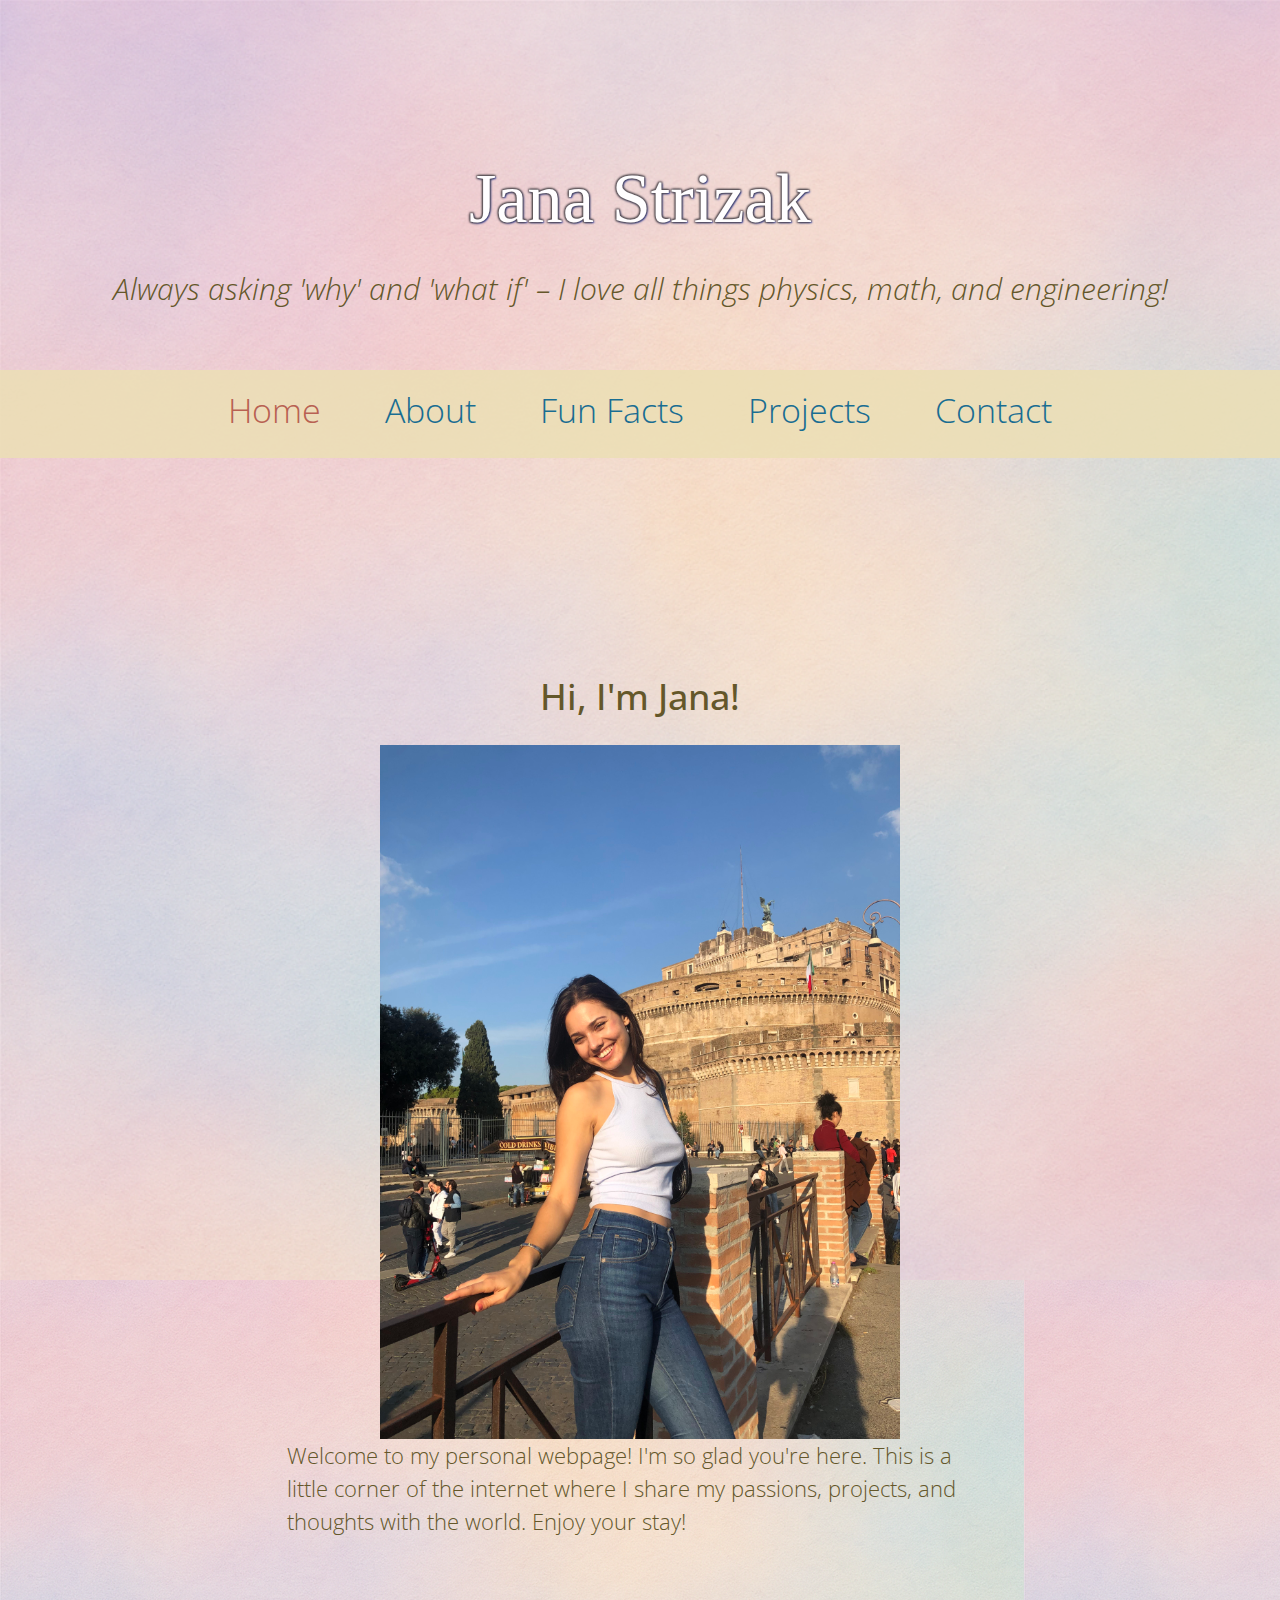
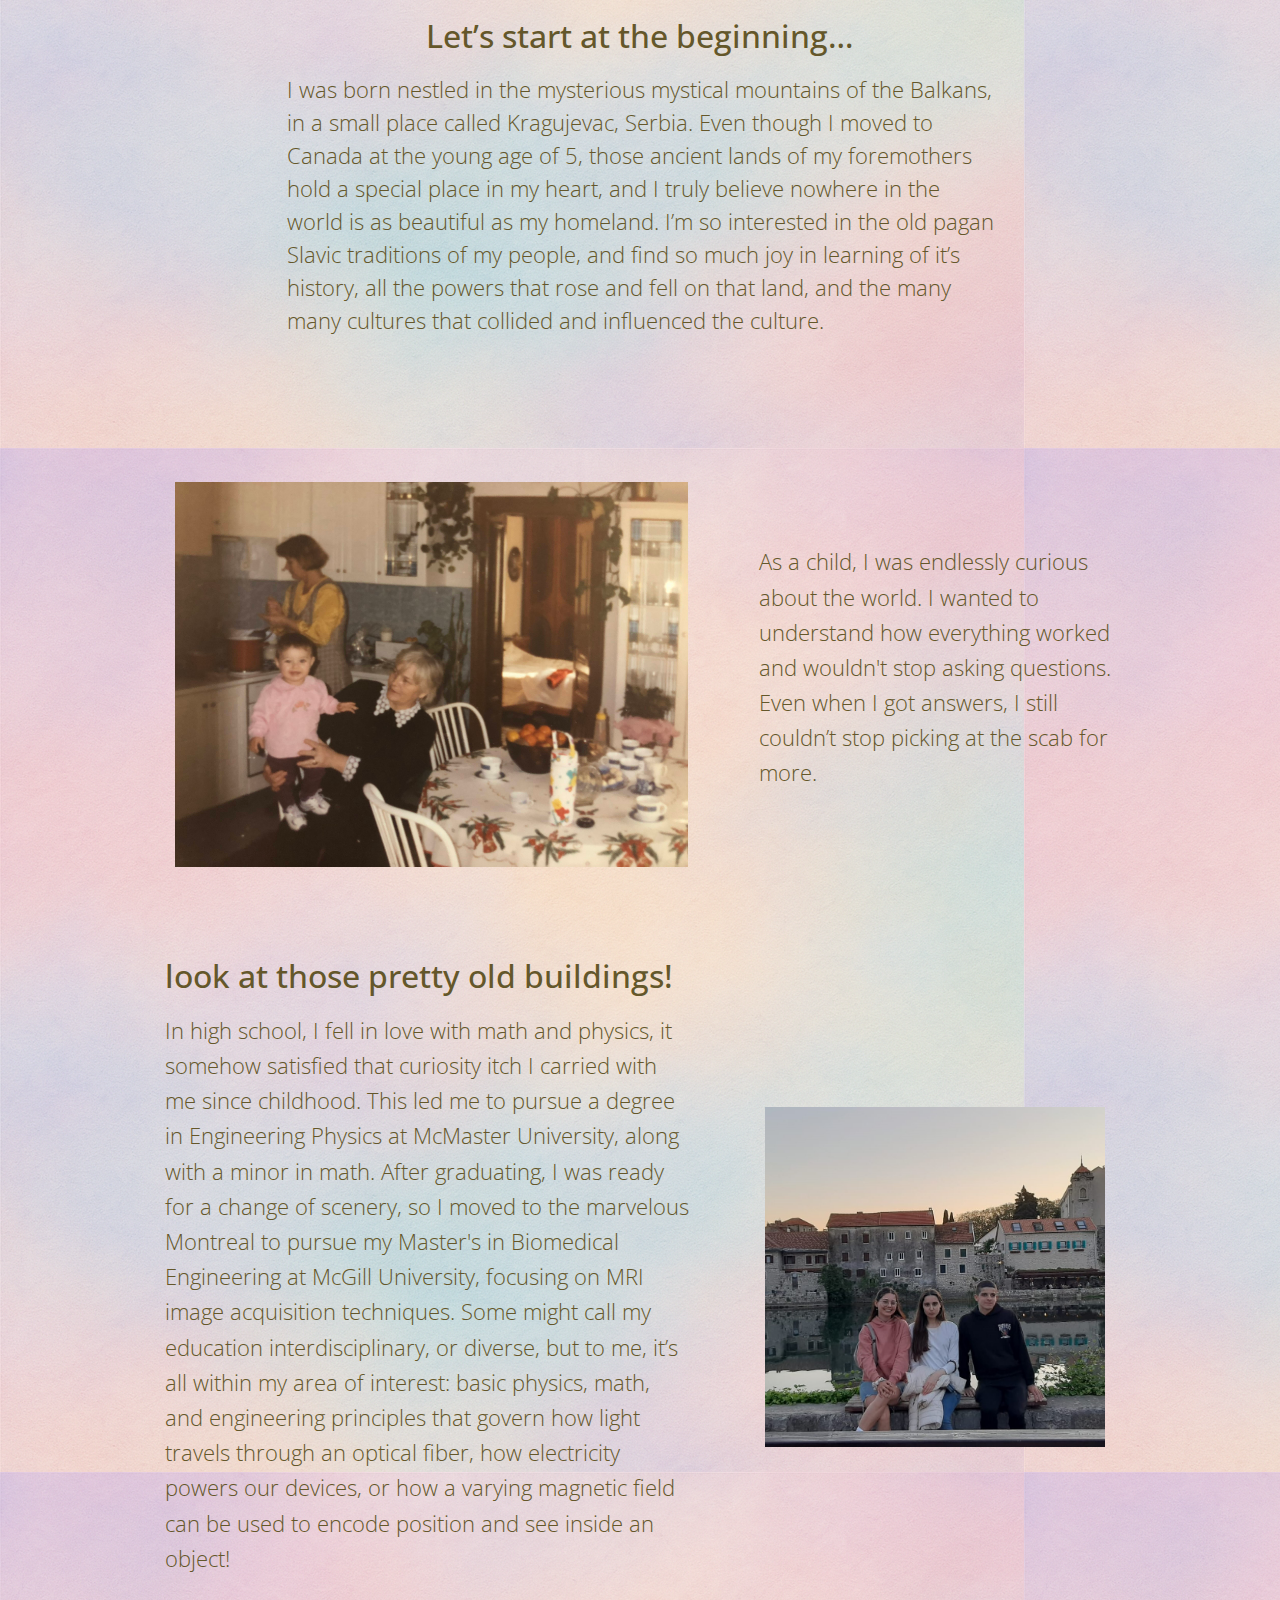
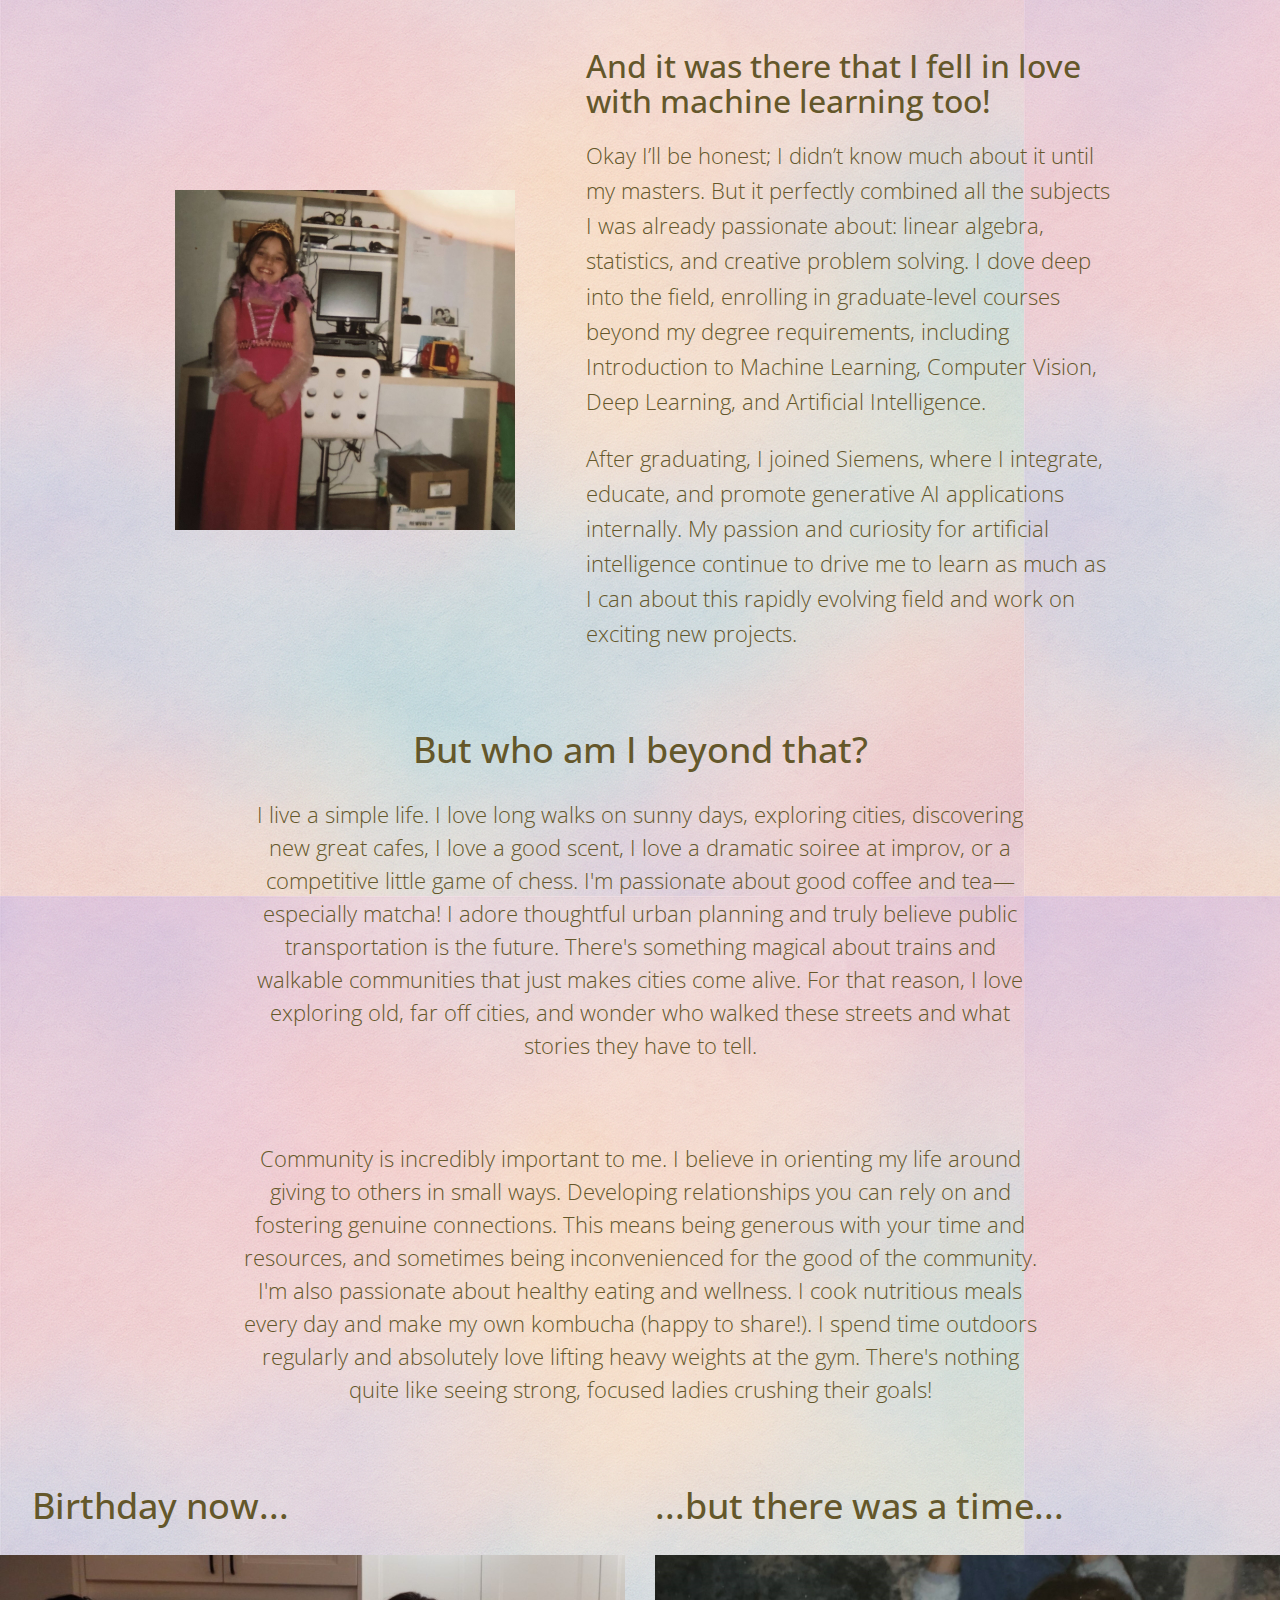
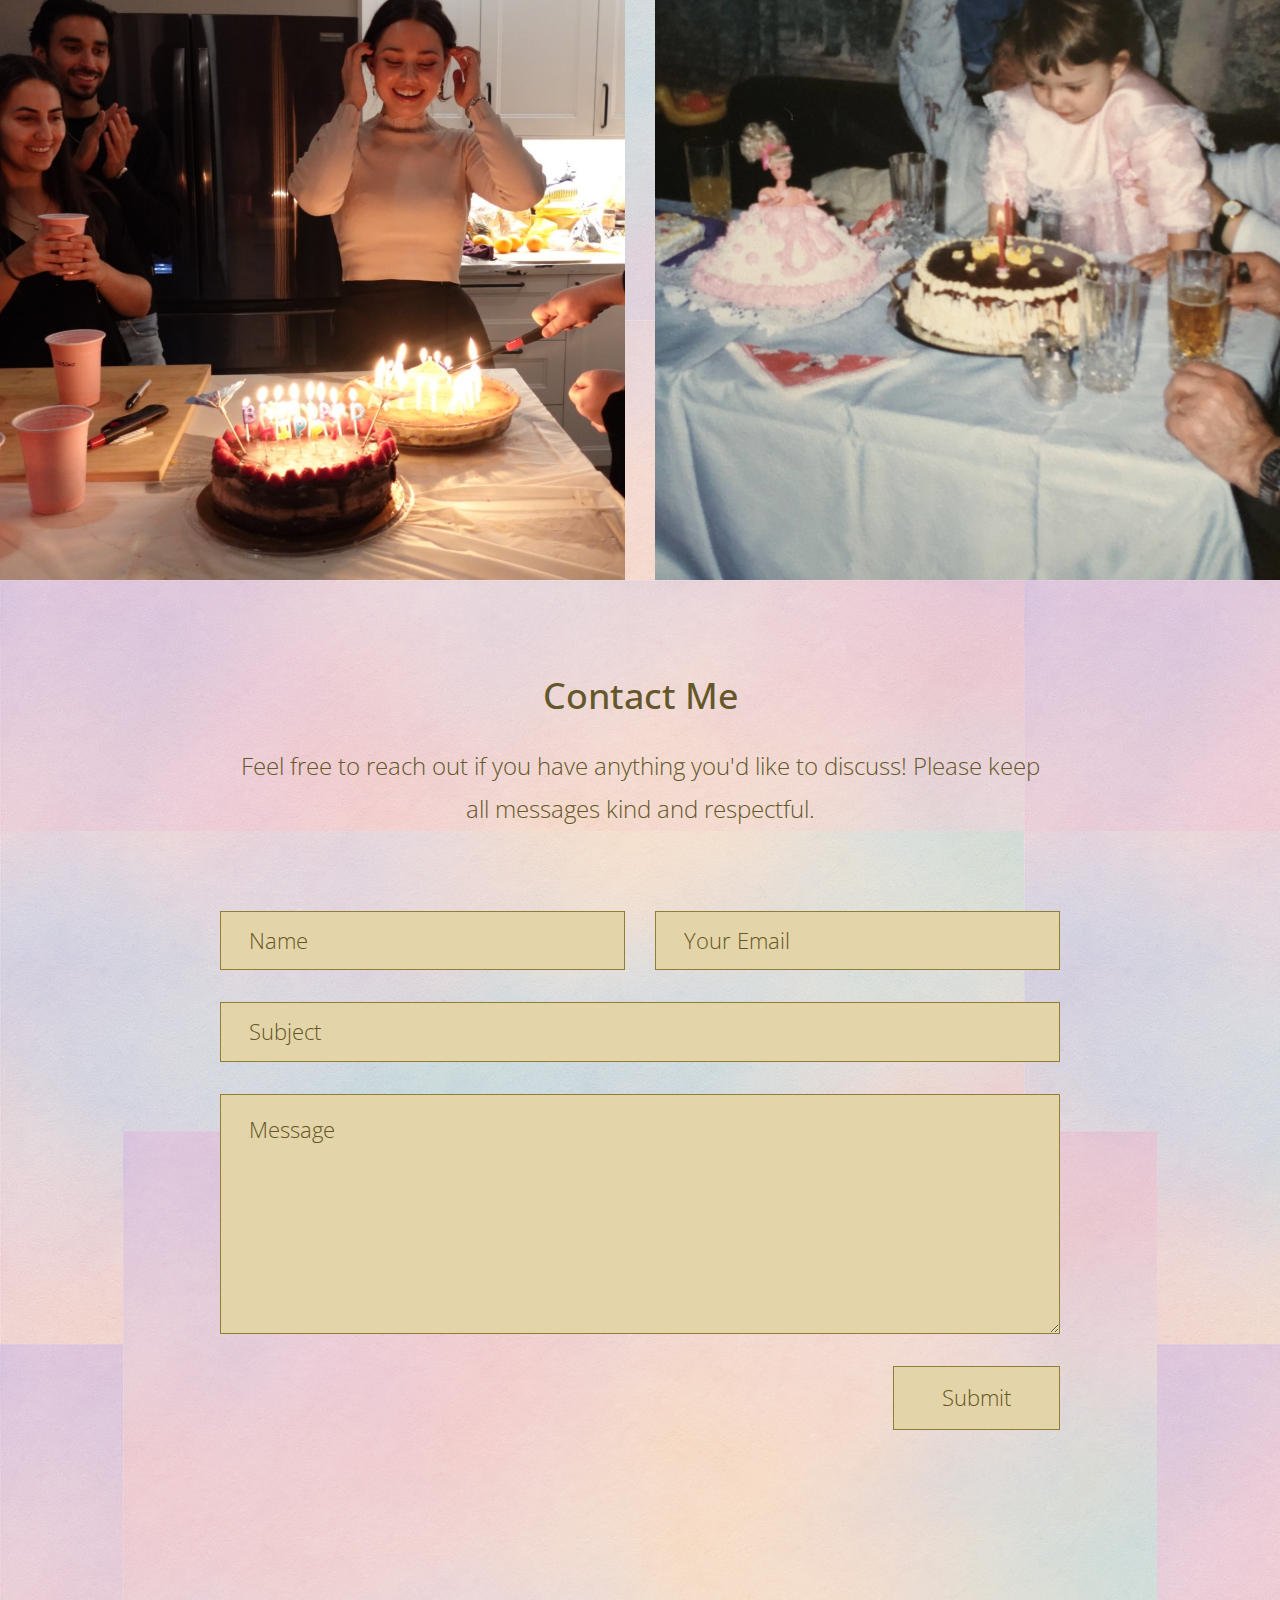
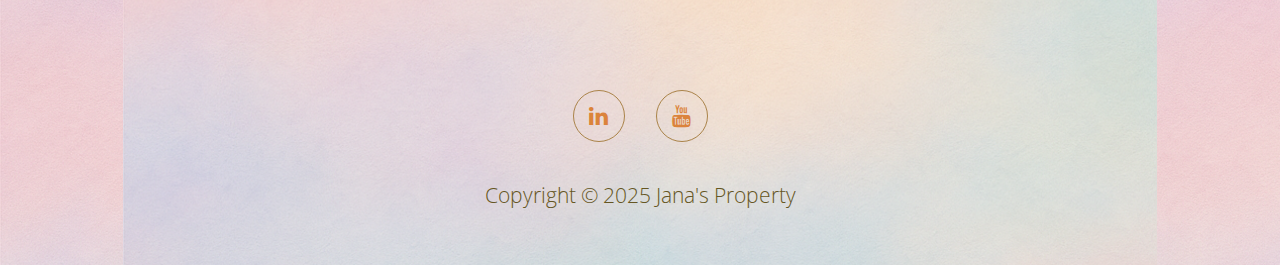
<file: index.html>
<!DOCTYPE html>
<html>
<head>
    <meta charset="utf-8">
    <meta http-equiv="X-UA-Compatible" content="IE=edge">
    <meta name="viewport" content="width=device-width, initial-scale=1">

    <title>Jana's Webpage</title>
    <link rel="icon" type="image/x-icon" href="img/icon3.ico">
<!--
Rainbow Theme
http://www.templatemo.com/tm-485-rainbow
-->
    <!-- load stylesheets -->
    <link rel="stylesheet" href="https://fonts.googleapis.com/css?family=Open+Sans:300,400">  <!-- Google web font "Open Sans" -->
    <link rel="stylesheet" href="font-awesome-4.5.0/css/font-awesome.min.css">                <!-- Font Awesome -->
    <link rel="stylesheet" href="./css/bootstrap.min.css">                                      <!-- Bootstrap style -->
    <link rel="stylesheet" href="./css/templatemo-style.css">                                   <!-- Templatemo style -->

    <!-- HTML5 shim and Respond.js for IE8 support of HTML5 elements and media queries -->
    <!-- WARNING: Respond.js doesn't work if you view the page via file:// -->
        <!--[if lt IE 9]>
          <script src="https://oss.maxcdn.com/html5shiv/3.7.2/html5shiv.min.js"></script>
          <script src="https://oss.maxcdn.com/respond/1.4.2/respond.min.js"></script>
          <![endif]-->
</head>

<body class="tm-bg-img-content">

    <div class="tm-bg-img-header">
        <div class="container-fluid">
            
            <div id="top" class="tm-header-container">
                
                <!-- 1. Site Header -->
                <div class="row tm-site-header">
                    <div class="col-xs-12 col-sm-12 col-md-12 col-lg-12 col-xl-12 text-xs-center">

                        <h1 class="tm-site-title">Jana Strizak</h1>
                        <p class="tm-site-description">Always asking 'why' and 'what if' – I love all things physics, math, and engineering!</p>
                    
                    </div>
                </div>

                <!-- 2. Navigation -->
                <div class="row tm-navbar-row tm-navbar-row-absolute">
                    <div class="tm-navbar-container">
                        <div class="col-xs-12 col-sm-12 col-md-12 col-lg-12 col-xl-12">

                            <nav class="navbar navbar-full">
                                    
                                <div class="text-xs-center tm-navbar-rounded" id="tmNavbar">                            

                                    <ul class="nav navbar-nav">
                                        <li class="nav-item">
                                            <a class="nav-link" href="#top">Home</a>
                                        </li>
                                        <li class="nav-item">
                                            <a class="nav-link" href="#tm-section-1">About</a>
                                        </li>
                                        <li class="nav-item">
                                            <a class="nav-link" href="#tm-section-3">Fun Facts</a>
                                        </li>
                                        <li class="nav-item">
                                            <a class="nav-link external" href="elements.html">Projects</a>
                                        </li>
                                        <li class="nav-item">
                                            <a class="nav-link" href="#tm-section-4">Contact</a>
                                        </li>
                                        
                                    </ul>

                                </div>
                              
                            </nav>
                        </div> <!-- col-xs-12 -->
                    </div> <!-- tm-navbar-container -->                        
                </div> <!-- row -->   

            </div> <!-- .tm-header-container -->
            
            <!-- 3. About -->
            <div class="row" id="tm-section-1">
                
                <div class="container">
                    <section class="tm-section-1">
                        <div class="col-xs-12 col-sm-12 col-md-12 col-lg-12 col-xl-12 text-xs-center">
                            <h2 class="tm-section-title">Hi, I'm Jana!</h2>
                        </div>
                        <div class="row">                                
                            <img src="img\IMG_3161.HEIC" alt="picture of me!" class="img-center" style="max-width:50%; height:auto; display: block; margin-left: auto; margin-right: auto;">
                        </div>
                        <p class="tm-section-subtitle" style="max-width:70%; height:auto; display: block; margin-left: auto; margin-right: auto;">
                                Welcome to my personal webpage! I'm so glad you're here. This is a little corner of the internet where I share my passions, projects, 
                                and thoughts with the world. Enjoy your stay!
                        </p>
                    </section>
                    <section class="tm-section-1">  
                        <div class="col-xs-12 col-sm-12 col-md-12 col-lg-12 col-xl-12 text-xs-center">
                            <h2 class="tm-2-col-text-title"> Let’s start at the beginning… </h2>
                        </div>
                        <p class="tm-section-subtitle" style="max-width:70%; height:auto; display: block; margin-left: auto; margin-right: auto;">
                                I was born nestled in the mysterious mystical mountains of the Balkans, in a small place called Kragujevac, Serbia. 
                                Even though I moved to Canada at the young age of 5, those ancient lands of my foremothers hold a special place in my heart, and I truly believe 
                                nowhere in the world is as beautiful as my homeland. I’m so interested in the old pagan Slavic traditions of my people, and find so much joy in 
                                learning of it’s history, all the powers that rose and fell on that land, and the many many cultures that collided and influenced the culture.
                        </p>
                    </section>
                    <section class="tm-2-col-img-text">
                        <div class="col-xs-12 col-sm-12 col-md-12 col-lg-10 col-xl-10 tm-2-col-img">                                
                            <img src="img\babyandbabas.jpg" alt="me and my grandmas!" class="img-center" style="max-width:100%; height:auto;">
                        </div>

                        <div class="col-xs-12 col-sm-12 col-md-12 col-lg-7 col-xl-7 tm-2-col-text">
                            <p class="tm-2-col-text-description">
                                As a child, I was endlessly curious about the world. I wanted to understand how everything worked and wouldn't stop asking questions. 
                                Even when I got answers, I still couldn’t stop picking at the scab for more. 
                            </p>
                        </div>
                    </section>

                    <section class="tm-2-col-img-text">
                       

                        <div class="col-xs-12 col-sm-12 col-md-12 col-lg-7 col-xl-7 tm-2-col-text">
                            <h2 class="tm-2-col-text-title">look at those pretty old buildings!</h2>
                            <p class="tm-2-col-text-description">
                                 In high school, I fell in love with math and physics, it somehow satisfied that curiosity itch I carried with me since childhood. 
                                 This led me to pursue a degree in Engineering Physics at McMaster University, along with a minor in math. After graduating, I was ready for a 
                                 change of scenery, so I moved to the marvelous Montreal to pursue my Master's in Biomedical Engineering at McGill University, focusing on MRI 
                                 image acquisition techniques. Some might call my education interdisciplinary, or diverse, but to me, it’s all within my area of interest: 
                                 basic physics, math, and engineering principles that govern how light travels through an optical fiber, how electricity powers our devices, or how a 
                                 varying magnetic field can be used to encode position and see inside an object! 
                            </p>
                        </div>
                        <div class="col-xs-12 col-sm-12 col-md-12 col-lg-5 col-xl-5 tm-2-col-img">                                
                            <img src="img\trebinjePic.jpg" alt="beautiful Trebinje!" class="img-center" style="max-width:100%; height:auto;">
                        </div>
                    </section>

                    <section class="tm-2-col-img-text" id="tm-section-2">
                        <div class="col-xs-12 col-sm-12 col-md-12 col-lg-5 col-xl-5 tm-2-col-img">                                
                            <img src="img/littlePrincessPic.jpg" alt="little me" class="img-fluid" style="max-width:100%; height:auto;">
                        </div>
                        <div class="col-xs-12 col-sm-12 col-md-12 col-lg-7 col-xl-7 tm-2-col-text">
                            <h2 class="tm-2-col-text-title">And it was there that I fell in love with machine learning too!</h2>
                            <p class="tm-2-col-text-description">
                                Okay I’ll be honest; I didn’t know much about it until my masters. But it perfectly combined all the subjects I was already 
                                passionate about: linear algebra, statistics, and creative problem solving. I dove deep into the field, enrolling in graduate-level 
                                courses beyond my degree requirements, including Introduction to Machine Learning, Computer Vision, Deep Learning, and Artificial Intelligence.
                            </p>
                            <p class="tm-2-col-text-description">
                                After graduating, I joined Siemens, where I integrate, educate, and promote generative AI applications internally. 
                                My passion and curiosity for artificial intelligence continue to drive me to learn as much as I can about this rapidly evolving 
                                field and work on exciting new projects.
                            </p>
                        </div>
                        
                    </section>
                </div>                

            </div> <!-- About section, tm-section-1 & 2 -->

        </div> <!-- container-fluid -->               
    </div> <!-- tm-bg-img-header -->
        
    <div class="container-fluid">
        
        <!-- Plan -->
        <div class="row" id="tm-section-3">
            
            <div class="col-xs-12 col-sm-12 col-md-12 col-lg-12 col-xl-12 text-xs-center">
                <h2 class="tm-section-title">But who am I beyond that?</h2>
                <p class="tm-section-subtitle">
                    I live a simple life. I love long walks on sunny days, exploring cities, discovering new great cafes, I love a good scent, 
                    I love a dramatic soiree at improv, or a competitive little game of chess. I'm passionate about good coffee and tea—especially matcha! I adore 
                    thoughtful urban planning and truly believe public transportation is the future. There's something magical about trains and walkable communities 
                    that just makes cities come alive. For that reason, I love exploring old, far off cities, and wonder who walked these streets and what stories 
                    they have to tell.

                </p>
                <p class="tm-section-subtitle">
                    Community is incredibly important to me. I believe in orienting my life around giving to others in small ways. Developing 
                    relationships you can rely on and fostering genuine connections. This means being generous with your time and resources, and 
                    sometimes being inconvenienced for the good of the community.
                    I'm also passionate about healthy eating and wellness. I cook nutritious meals every day and make my own kombucha (happy to share!). 
                    I spend time outdoors regularly and absolutely love lifting heavy weights at the gym. There's nothing quite like seeing strong, 
                    focused ladies crushing their goals!
                </p>    
            </div>

           <div class="row" style="margin-top:2rem;">
            <div class="col-md-6">
                <h2 class="tm-section-title text-left" style="padding-left: 2rem;">  Birthday now...</h2>
                <img src="img/bdayPic.JPG" alt="birthday then" class="img-fluid" style="max-width:100%; height:auto;">
            </div>
            <div class="col-md-6 text-right">
                <h2 class="tm-section-title text-right">...but there was a time...</h2>
                <img src="img/2ndBirthdayPic.jpg" alt="birthday now" class="img-fluid" style="max-width:100%; height:auto;">
            </div>
            </div>


        </div> <!-- row -->

    </div> <!-- container-fluid -->        

    <div class="tm-bg-img-content">
        <div class="container-fluid">
            <div class="row" id="tm-section-4">
                <div class="col-xs-12 col-sm-12 col-md-12 col-lg-12 col-xl-12 text-xs-center">
                            
                    <h2 class="tm-section-title">Contact Me</h2>
                    <p class="tm-section-subtitle tm-section-subtitle-contact">
                    Feel free to reach out if you have anything you'd like to discuss! Please keep all messages kind and respectful.
                    </p> 

                </div>
            </div>
        </div>    
    </div> <!-- contact section header -->
    
    <div class="tm-bg-img-header tm-section-contact-form">
        <div class="container-fluid">
            <div class="row">
                <div class="col-xs-12 col-sm-12 col-md-12 col-lg-12 col-xl-12">
                    <form action="https://formspree.io/f/meoydjnk" method="post" class="tm-contact-form">                                
                        <div class="form-group col-xs-12 col-sm-12 col-md-6 col-lg-6 col-xl-6 tm-form-group-left">
                            <input type="text" id="contact_name" name="name" class="form-control" placeholder="Name"  required/>
                        </div>
                        <div class="form-group col-xs-12 col-sm-12 col-md-6 col-lg-6 col-xl-6 tm-form-group-right">
                            <input type="email" id="contact_email" name="email" class="form-control" placeholder="Your Email"  required/>
                        </div>
                        <div class="form-group">
                            <input type="text" id="contact_subject" name="subject" class="form-control" placeholder="Subject"  required/>
                        </div>
                        <div class="form-group">
                            <textarea id="contact_message" name="message" class="form-control" rows="6" placeholder="Message" required></textarea>
                        </div>
                        <input type="text" name="website" style="display:none" tabindex="-1" autocomplete="off">
                        <input type="hidden" name="_redirect" value="https://jana-strizak.github.io/website/thank-you.html" />

                        <button type="submit" class="btn tm-btn-brown-square pull-xs-right">Submit</button>                          
                    </form>   
                </div> <!-- col -->

            </div>

            <div class="row tm-footer">
                <div class="col-xs-12 col-sm-12 col-md-12 col-lg-12 col-xl-12 text-xs-center">
                    
                    <div class="tm-social-icons-container">
                        <a href="https://www.linkedin.com/in/jana-strizak/" class="tm-social-icon-link-brown"><i class="fa fa-linkedin tm-social-icon"></i></a>
                        <a href="https://www.youtube.com/@NeuralNetNapsASMR" class="tm-social-icon-link-brown"><i class="fa fa-youtube tm-social-icon"></i></a>
                    </div>

                </div>

                <footer class="col-xs-12 col-sm-12 col-md-12 col-lg-12 col-xl-12 text-xs-center">
                    <p class="tm-copyright-text">Copyright &copy; 2025 Jana's Property</p>
                </footer>

            </div>                
        </div>
    </div> <!-- tm-section-contact-form -->
        
    <!-- load JS files -->
    <script src="js\\jquery-1.11.3.min.js"></script>             <!-- jQuery (https://jquery.com/download/) -->
    <script src="js\\jquery.singlePageNav.min.js"></script>      <!-- Single Page Nav (https://github.com/ChrisWojcik/single-page-nav) -->

    <script>

        function prepareMenuForDesktop() {

            var navbarHeight = 0;
            
            // For screens greater than 767
            if($(window).width() > 767) {

                // target at which the menu bar changes to sticky
                var target = $("#tm-section-1").offset().top - 100;

                // window scroll
                $(window).scroll(function(){

                    if($(this).scrollTop() > target) {                            
                        $(".tm-navbar-row").addClass("sticky");                            
                    }
                    else {
                        $(".tm-navbar-row").removeClass("sticky");
                    }     

                }); 

                navbarHeight = 56;
            }

            // Single Page Nav
            $('#tmNavbar').singlePageNav({
               'currentClass' : "active",
                offset : navbarHeight,
                'filter': ':not(.external)'
            });  
        }  
   
        $(document).ready(function(){                 

            prepareMenuForDesktop();

            // On window resize, prepare menu
            $(window).resize(function(){
                prepareMenuForDesktop();                 
                                  
            });       
        });

    </script>             
    <script>
    (() => {
    const MAX_STARS = 50;             // keep DOM usage modest
    let starCount = 0;
    let lastSpawn = 0;

    function spawnStar(x, y) {
        if (starCount >= MAX_STARS) return;

        const star = document.createElement('div');
        star.className = 'star';

        // Randomize position around cursor
        const spread = 60;
        const px = x + (Math.random() * spread - spread / 2);
        const py = y + (Math.random() * spread - spread / 2);

        // Randomize size/rotation/speed
        const size = 5 + Math.random() * 10;                 // 8–18px font size
        const rotate = Math.floor(Math.random() * 360);
        const duration = 400 + Math.random() * 500;          // 0.4–0.9s

        star.style.left = px + 'px';
        star.style.top = py + 'px';
        star.style.setProperty('--star-size', size + 'px');
        star.style.setProperty('--star-rotate', rotate + 'deg');
        star.style.setProperty('--star-duration', duration + 'ms');

        document.body.appendChild(star);
        starCount++;

        // Remove when animation completes (robust vs. arbitrary timeouts)
        star.addEventListener('animationend', () => {
        star.remove();
        starCount--;
        });
    }

        // Throttle so we don’t spawn too many on continuous move
        window.addEventListener('pointermove', (e) => {
            const now = performance.now();
            if (now - lastSpawn < 25) return; // ~40fps spawn limit
            lastSpawn = now;

            // Spawn a little burst each move
            const burst = [1, 0.85, 0.7, 0.5];
            burst.forEach(() => spawnStar(e.clientX, e.clientY));
        }, { passive: true });
        })();
        </script>
</body>
</html>
</file>
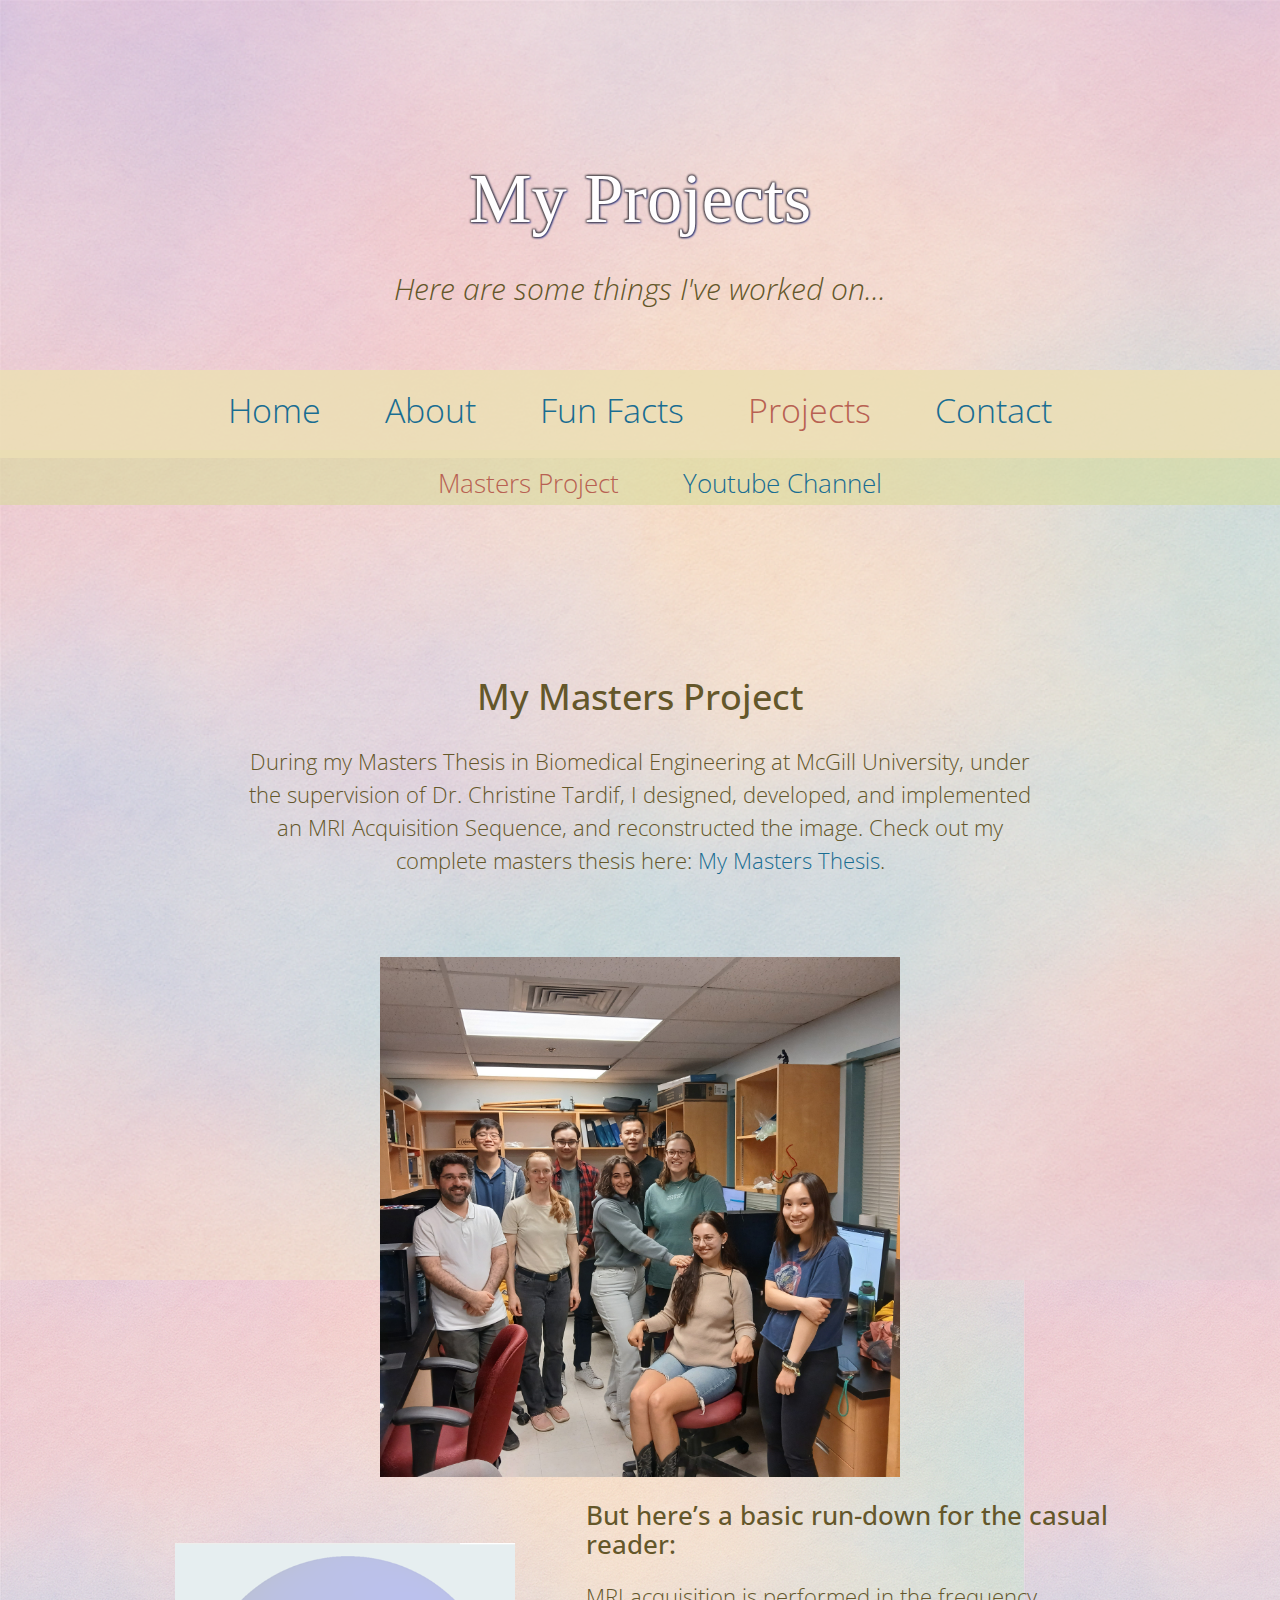
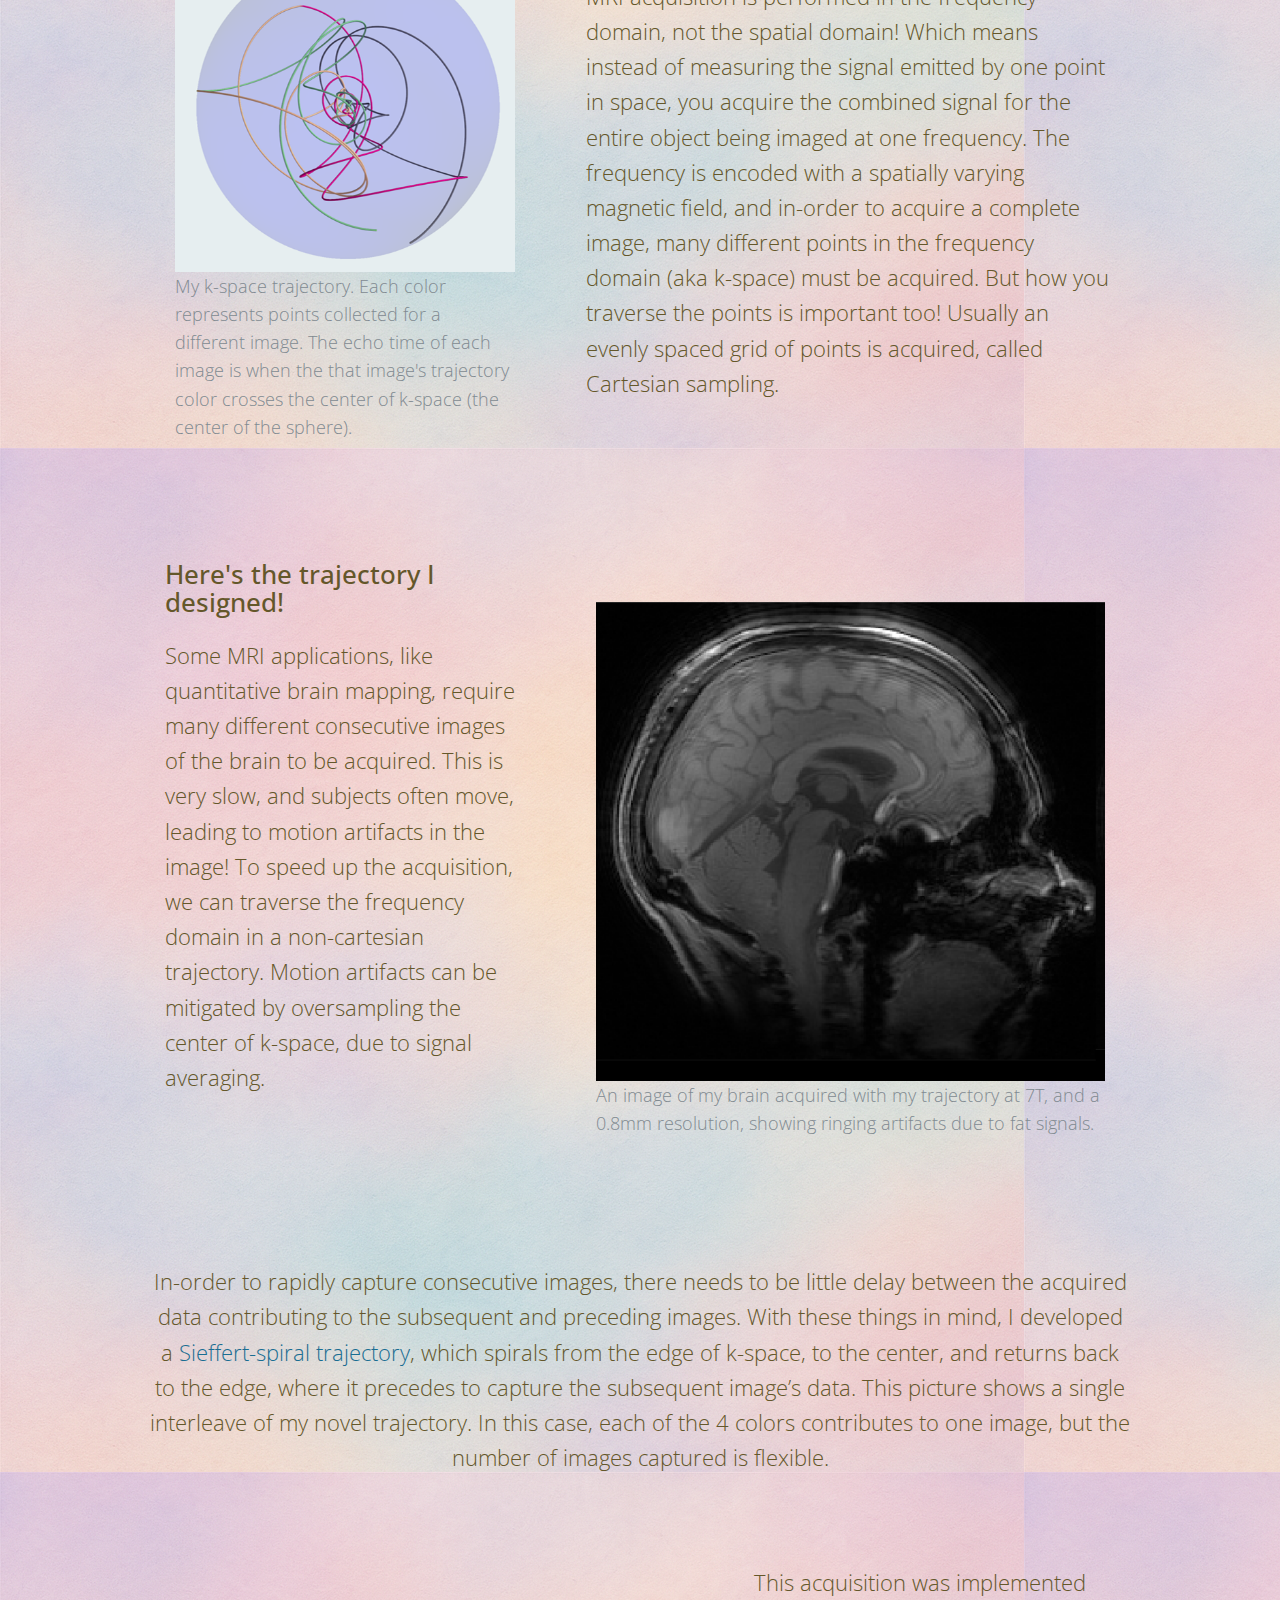
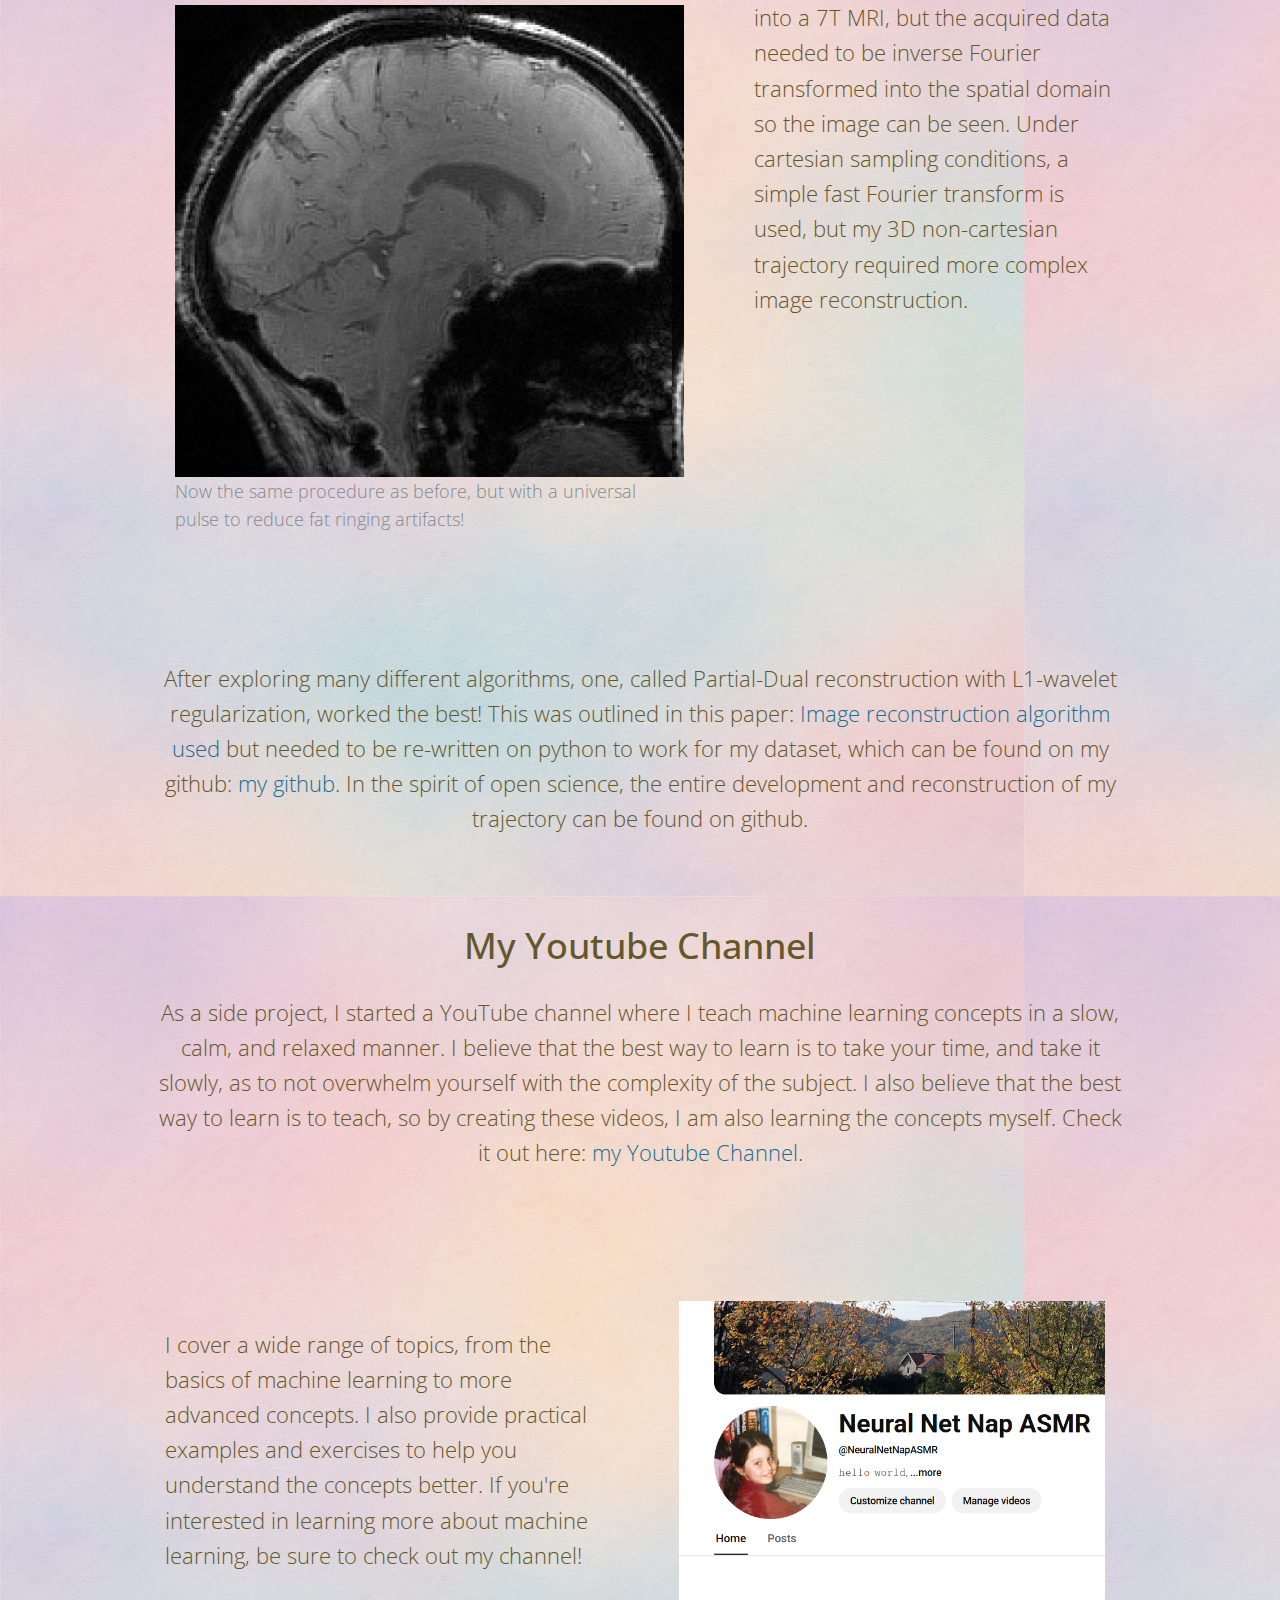
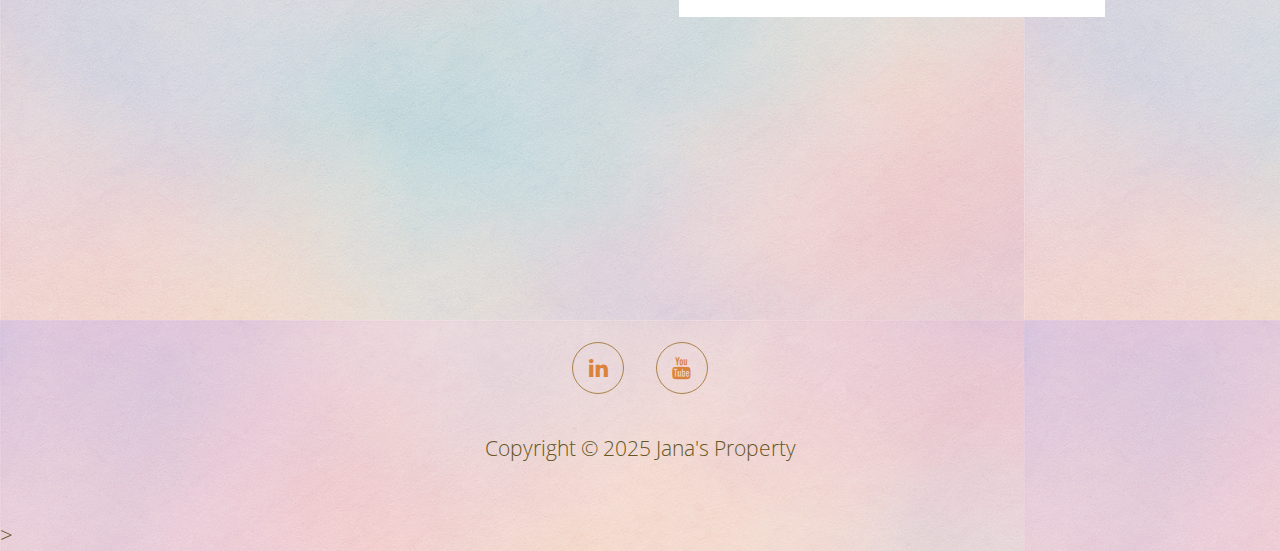
<file: elements.html>
<!DOCTYPE html>
<html>
<head>
    <meta charset="utf-8">
    <meta http-equiv="X-UA-Compatible" content="IE=edge">
    <meta name="viewport" content="width=device-width, initial-scale=1">

    <title>Jana's Webpage</title>
    <link rel="icon" type="image/x-icon" href="img/icon3.ico">
<!--
Rainbow Theme
http://www.templatemo.com/tm-485-rainbow
-->
    <!-- load stylesheets -->
    <link rel="stylesheet" href="https://fonts.googleapis.com/css?family=Open+Sans:300,400">  <!-- Google web font "Open Sans" -->
    <link rel="stylesheet" href="font-awesome-4.5.0/css/font-awesome.min.css">                <!-- Font Awesome -->
    <link rel="stylesheet" href="./css/bootstrap.min.css">                                      <!-- Bootstrap style -->
    <link rel="stylesheet" href="./css/templatemo-style.css">                                   <!-- Templatemo style -->

    <!-- HTML5 shim and Respond.js for IE8 support of HTML5 elements and media queries -->
    <!-- WARNING: Respond.js doesn't work if you view the page via file:// -->
        <!--[if lt IE 9]>
          <script src="https://oss.maxcdn.com/html5shiv/3.7.2/html5shiv.min.js"></script>
          <script src="https://oss.maxcdn.com/respond/1.4.2/respond.min.js"></script>
          <![endif]-->
</head>

<body class="tm-bg-img-content">
    <script>
(() => {
  const MAX_STARS = 50;             // keep DOM usage modest
  let starCount = 0;
  let lastSpawn = 0;

  function spawnStar(x, y) {
    if (starCount >= MAX_STARS) return;

    const star = document.createElement('div');
    star.className = 'star';

    // Randomize position around cursor
    const spread = 60;
    const px = x + (Math.random() * spread - spread / 2);
    const py = y + (Math.random() * spread - spread / 2);

    // Randomize size/rotation/speed
    const size = 5 + Math.random() * 10;                 // 8–18px font size
    const rotate = Math.floor(Math.random() * 360);
    const duration = 400 + Math.random() * 500;          // 0.4–0.9s

    star.style.left = px + 'px';
    star.style.top = py + 'px';
    star.style.setProperty('--star-size', size + 'px');
    star.style.setProperty('--star-rotate', rotate + 'deg');
    star.style.setProperty('--star-duration', duration + 'ms');

    document.body.appendChild(star);
    starCount++;

    // Remove when animation completes (robust vs. arbitrary timeouts)
    star.addEventListener('animationend', () => {
      star.remove();
      starCount--;
    });
  }

    // Throttle so we don’t spawn too many on continuous move
    window.addEventListener('pointermove', (e) => {
        const now = performance.now();
        if (now - lastSpawn < 25) return; // ~40fps spawn limit
        lastSpawn = now;

        // Spawn a little burst each move
        const burst = [1, 0.85, 0.7, 0.5];
        burst.forEach(() => spawnStar(e.clientX, e.clientY));
    }, { passive: true });
    })();
    </script>
    
    <div class="tm-bg-img-header">
        <div class="container-fluid">
            
            <div id="top_Projects" class="tm-header-container">
                
                <!-- 1. Site Header -->
                <div class="row tm-site-header">
                    <div class="col-xs-12 col-sm-12 col-md-12 col-lg-12 col-xl-12 text-xs-center">

                        <h1 class="tm-site-title">My Projects</h1>
                        <p class="tm-site-description">Here are some things I've worked on...</p>
                    
                    </div>
                </div>

                <!-- 2. Navigation -->
                <div class="row tm-navbar-row tm-navbar-row-absolute">
                    <div class="tm-navbar-container">
                        <div class="col-xs-12 col-sm-12 col-md-12 col-lg-12 col-xl-12">

                            <nav class="navbar navbar-full">
                                    
                                <div class="text-xs-center tm-navbar-rounded" id="tmNavbar">                            

                                    <ul class="nav navbar-nav">
                                        <li class="nav-item">
                                            <a class="nav-link external" href="index.html#top">Home</a>
                                        </li>
                                        <li class="nav-item">
                                            <a class="nav-link external" href="index.html#tm-section-1">About</a>
                                        </li>
                                        <li class="nav-item">
                                            <a class="nav-link external" href="index.html#tm-section-3">Fun Facts</a>
                                        </li>
                                        <li class="nav-item">
                                            <a class="nav-link" href="elements.html#top_Projects">Projects</a>
                                        </li>
                                        <li class="nav-item">
                                            <a class="nav-link external" href="index.html#tm-section-4">Contact</a>
                                        </li>
                                        
                                    </ul>

                                </div>
                              
                            </nav>
                        </div> <!-- col-xs-12 -->
                    </div> <!-- tm-navbar-container --> 
                </div> <!-- row -->  

                <div class="row tm-navbar-row2 tm-navbar-row-secondary">
                    <!-- Secondary Navigation Bar (Subsections) -->
                    <div class="tm-navbar-container">
                        <div class="col-xs-12 col-sm-12 col-md-12 col-lg-12 col-xl-12">

                            <nav class="navbar navbar-full">
                                <div class="text-xs-center tm-navbar-rounded" id="tmNavbarSecondary">                            

                                    <ul class="nav2 navbar-nav">
                                
                                        <li class="nav-item">
                                            <a class="nav-link" href="elements.html#MastersThesis">Masters Project</a>
                                        </li>
                                        <li class="nav-item">
                                            <a class="nav-link" href="index.html#YoutubeChannel">Youtube Channel</a>
                                        </li>
                                        
                                    </ul>

                                </div>
                              
                            </nav>
                        </div> <!-- col-xs-12 -->
                    </div> <!-- tm-navbar-container -->                       
                </div> <!-- row -->   

            </div> <!-- .tm-header-container -->
            
            <!-- 3. About -->
            <div class="row" id="tm-section-1">
                
                <div class="container" id="MastersThesis">
                    <section class="tm-section-1">
                        <div class="col-xs-12 col-sm-12 col-md-12 col-lg-12 col-xl-12 text-xs-center" >
                            <h3 class="tm-section-title">My Masters Project</h3>
                            <p class="tm-section-subtitle">
                                During my Masters Thesis in Biomedical Engineering at McGill University,   
                                under the supervision of Dr. Christine Tardif, I designed, developed, and 
                                implemented an MRI Acquisition Sequence, and reconstructed the image. Check 
                                out my complete masters thesis here:
                                <a href="https://escholarship.mcgill.ca/concern/theses/1544bv86t" target="_blank">My Masters Thesis</a>.
                            </p>
                        </div>
                        <div class="row">                                
                            <img src="img/labPic.jpg" alt="picture of me and my lab during my masters!" class="img-center" style="max-width:50%; height:auto; display: block; margin-left: auto; margin-right: auto;">
                        </div>
                    </section>
                   
                    <section class="tm-2-col-img-text container">
                        <div class="row g-3"> <!-- BS5: g-* sets gutter; use g-0 if you want no gutters -->
                            <!-- Left column -->
                            <div class="col-12 col-lg-5 tm-2-col-img">
                            <figure class="mb-0">
                                <img src="img/MESSimage.png" alt="picture of my MRI trajectory!" class="img-fluid">
                                <figcaption class="tm-2-col-text-description small text-muted mt-2">
                                My k-space trajectory. Each color represents points collected for a different image. The echo time of each image is when the that image's trajectory
                                color crosses the center of k-space (the center of the sphere).
                                </figcaption>
                            </figure>
                            </div>

                            <!-- Right column -->
                            <div class="col-12 col-lg-7 tm-2-col-text">
                            <h3 class="tm-2-col-text-title" style="font-size:1.6rem;">
                                But here’s a basic run-down for the casual reader:
                            </h3>
                            <p class="tm-2-col-text-description">
                                MRI acquisition is performed in the frequency domain, not the spatial
                                domain! Which means instead of measuring the signal emitted by one point
                                in space, you acquire the combined signal for the entire object being
                                imaged at one frequency. The frequency is encoded with a spatially varying
                                magnetic field, and in-order to acquire a complete image, many different
                                points in the frequency domain (aka k-space) must be acquired. But how you
                                traverse the points is important too! Usually an evenly spaced grid of
                                points is acquired, called Cartesian sampling.
                            </p>
                            </div>
                        </div>
                    </section>   

                    <section class="tm-2-col-img-text container">
                    <div class="row g-3">
                        <!-- Left column -->
                        <div class="col-12 col-lg-5 tm-2-col-text">
                        <h3 class="tm-2-col-text-title" style="font-size:1.6rem;">
                            Here's the trajectory I designed!
                        </h3>
                        <p class="tm-2-col-text-description">
                            Some MRI applications, like quantitative brain mapping, require many 
                            different consecutive images of the brain to be acquired. This is very 
                            slow, and subjects often move, leading to motion artifacts in the image! 
                            To speed up the acquisition, we can traverse the frequency domain in a 
                            non-cartesian trajectory. Motion artifacts can be mitigated by oversampling 
                            the center of k-space, due to signal averaging.
                        </p>
                        </div>

                        <!-- Right column -->
                        <div class="col-12 col-lg-7 tm-2-col-img">
                        <figure class="mb-0">
                            <img src="img/barinImage_withRinging.png" alt="My brain imaged with my trajectory!" class="img-fluid">
                            <figcaption class="tm-2-col-text-description small text-muted mt-2">
                            An image of my brain acquired with my trajectory at 7T, and a 0.8mm resolution, showing ringing artifacts due to fat signals.
                            </figcaption>
                        </figure>
                        </div>
                    </div>
                    </section>

                    <section class="tm-2-col-img-text tm-section-1">
                        <div class="col-xs-12 col-sm-12 col-md-12 col-lg-12 col-xl-12 text-xs-center">
                            <p class="tm-2-col-text-description">
                                In-order to rapidly 
                                capture consecutive images, there needs to be little delay between the 
                                acquired data contributing to the subsequent and preceding images.
                                With these things in mind, I developed a <a href="https://ieeexplore.ieee.org/document/8584498" target="_blank">Sieffert-spiral trajectory</a>,
                                which spirals from the edge of k-space, to the center, and returns back to the 
                                edge, where it precedes to capture the subsequent image’s data. This 
                                picture shows a single interleave of my novel trajectory. In this case, 
                                each of the 4 colors contributes to one image, but the number of images 
                                captured is flexible.
                            </p>
                        </div>
                    </section>

                    <section class="tm-2-col-img-text container">
                        <div class="row g-3"> <!-- BS5: g-* sets gutter; use g-0 if you want no gutters -->
                            <!-- Left column -->
                            <div class="col-12 col-lg-7 tm-2-col-img">
                            <figure class="mb-0">
                                <img src="img/barinImage_withOutRinging.png" alt="Now my brain with the universal pulse" class="img-fluid">
                                <figcaption class="tm-2-col-text-description small text-muted mt-2">
                                Now the same procedure as before, but with a universal pulse to reduce fat ringing artifacts!
                                </figcaption>
                            </figure>
                            </div>

                            <!-- Right column -->
                            <div class="col-12 col-lg-5 tm-2-col-text">
                            <p class="tm-2-col-text-description">
                                This acquisition was implemented into a 7T MRI, but the acquired data needed 
                                to be inverse Fourier transformed into the spatial domain so the image can 
                                be seen. Under cartesian sampling conditions, a simple fast Fourier 
                                transform is used, but my 3D non-cartesian trajectory required more 
                                complex image reconstruction. 
                            </p>
                            </div>
                        </div>
                    </section>
                    <section class="tm-2-col-img-text tm-section-1">
                        <div class="col-xs-12 col-sm-12 col-md-12 col-lg-12 col-xl-12 text-xs-center">
                            <p class="tm-2-col-text-description">
                                After exploring many different algorithms, 
                                one, called Partial-Dual reconstruction with L1-wavelet regularization, 
                                worked the best! This was outlined in this paper: <a href="https://ieeexplore.ieee.org/document/8906069" target="_blank">Image reconstruction algorithm used</a>
                                but needed to be re-written on python to work for my dataset, which can be found on my 
                                github: <a href="https://github.com/jana-strizak/Seiffert_Spiral_MRI_Traj_MESS" target="_blank">my github</a>. 
                                In the spirit of open science, the entire development and 
                                reconstruction of my trajectory can be found on github. 
                            </p>
                        </div>
                    </section>
                
                    <section class="tm-2-col-img-text tm-section-1" id="YoutubeChannel">
                        <div class="col-xs-12 col-sm-12 col-md-12 col-lg-12 col-xl-12 text-xs-center">
                            <h3 class="tm-section-title">My Youtube Channel</h3>
                            <p class="tm-2-col-text-description">
                                As a side project, I started a YouTube channel where I teach
                                machine learning concepts in a slow, calm, and relaxed manner.
                                I believe that the best way to learn is to take your time, and take it slowly,
                                as to not overwhelm yourself with the complexity of the subject.
                                I also believe that the best way to learn is to teach, so by creating these videos,
                                I am also learning the concepts myself. Check it out here:
                                <a href="https://www.youtube.com/@NeuralNetNapsASMR" target="_blank">my Youtube Channel</a>.
                            </p>
                        </div>
                    </section>

                    <section class="tm-2-col-img-text">
                        <div class="col-xs-12 col-sm-12 col-md-12 col-lg-5 col-xl-7 tm-2-col-text">
                            <p class="tm-2-col-text-description">
                                I cover a wide range of topics, from the basics of machine learning to more advanced concepts.
                                I also provide practical examples and exercises to help you understand the concepts better.
                                If you're interested in learning more about machine learning, be sure to check out my channel!
                        </div>
                        <div class="col-xs-12 col-sm-12 col-md-12 col-lg-5 col-xl-7 tm-2-col-img">                                
                            <img src="img/yb_neuralNetNaps.png" alt="my youtube" class="img-center" style="max-width:100%; height:auto;">
                        </div>
                    </section>

                </div>                
            </div> <!-- About section, tm-section-1 & 2 -->
        </div> <!-- container-fluid -->               
    </div> <!-- tm-bg-img-header -->           

     <div class="row tm-footer">
                <div class="col-xs-12 col-sm-12 col-md-12 col-lg-12 col-xl-12 text-xs-center">
                    
                    <div class="tm-social-icons-container">
                        <a href="https://www.linkedin.com/in/jana-strizak/" class="tm-social-icon-link-brown"><i class="fa fa-linkedin tm-social-icon"></i></a>
                        <a href="https://www.youtube.com/@NeuralNetNapsASMR" class="tm-social-icon-link-brown"><i class="fa fa-youtube tm-social-icon"></i></a>
                    </div>

                </div>

                <footer class="col-xs-12 col-sm-12 col-md-12 col-lg-12 col-xl-12 text-xs-center">
                    <p class="tm-copyright-text">Copyright &copy; 2025 Jana's Property</p>
                </footer>

            </div>                
        </div>
    </div> <!-- tm-section-contact-form -->
        
    <!-- load JS files -->
    <script src="js/jquery-1.11.3.min.js"></script>            >
    <script src="js/jquery.singlePageNav.min.js"></script>     

    <script>

        function prepareMenuForDesktop() {

            var navbarHeight = 0;
            
            // For screens greater than 767
            if($(window).width() > 767) {

                // target at which the menu bar changes to sticky
                var target = $("#tm-section-1").offset().top - 100;

                // window scroll
                $(window).scroll(function(){

                    if($(this).scrollTop() > target) {                            
                        $(".tm-navbar-row").addClass("sticky");                            
                    }
                    else {
                        $(".tm-navbar-row").removeClass("sticky");
                    }     

                }); 
                // window scroll
                $(window).scroll(function(){

                    if($(this).scrollTop() > target) {                            
                        $(".tm-navbar-row2").addClass("sticky");                            
                    }
                    else {
                        $(".tm-navbar-row2").removeClass("sticky");
                    }     

                }); 

                navbarHeight = 54;
                navbarHeightSecondary = 74;
            }

            // Single Page Nav
            $('#tmNavbar').singlePageNav({
               'currentClass' : "active",
                offset : navbarHeight,
                'filter': ':not(.external)'
            });  
            // Single Page Nav
            $('#tmNavbarSecondary').singlePageNav({
               'currentClass' : "active",
                offset : navbarHeightSecondary,
                'filter': ':not(.external)'
            });  
        }  
   
        $(document).ready(function(){                 

            prepareMenuForDesktop();

            // On window resize, prepare menu
            $(window).resize(function(){
                prepareMenuForDesktop();                 
                                  
            });       
        });

    </script>             

</body>
</html>
</file>
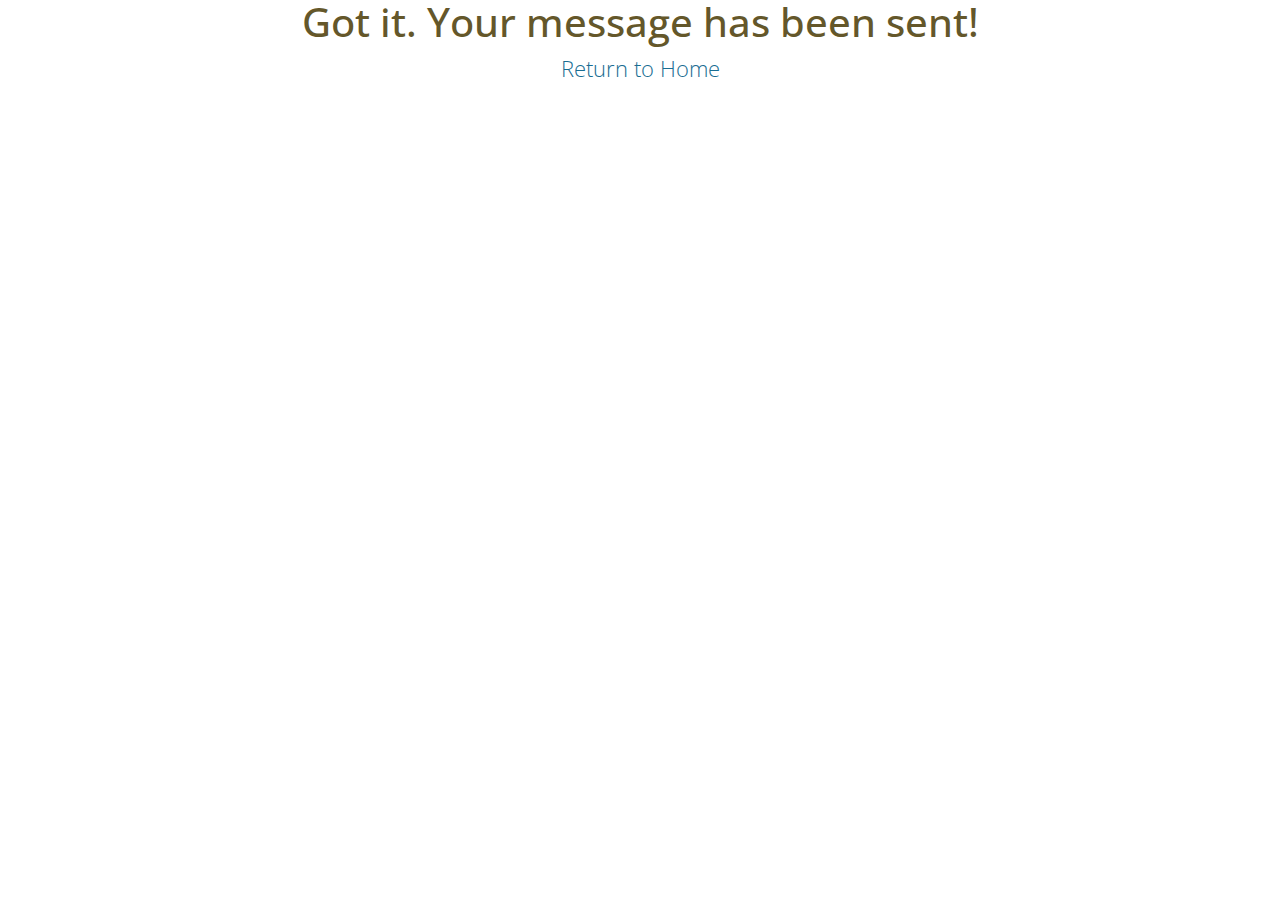
<file: thank-you.html>
<!DOCTYPE html>
<html>
<head>
    <meta charset="utf-8">
    <meta http-equiv="X-UA-Compatible" content="IE=edge">
    <meta name="viewport" content="width=device-width, initial-scale=1">

    <title>Jana's Webpage</title>
    <link rel="icon" type="image/x-icon" href="img/icon3.ico">
<!--
Rainbow Theme
http://www.templatemo.com/tm-485-rainbow
-->
    <!-- load stylesheets -->
    <link rel="stylesheet" href="https://fonts.googleapis.com/css?family=Open+Sans:300,400">  <!-- Google web font "Open Sans" -->
    <link rel="stylesheet" href="font-awesome-4.5.0/css/font-awesome.min.css">                <!-- Font Awesome -->
    <link rel="stylesheet" href="./css/bootstrap.min.css">                                      <!-- Bootstrap style -->
    <link rel="stylesheet" href="./css/templatemo-style.css">                                   <!-- Templatemo style -->

    <!-- HTML5 shim and Respond.js for IE8 support of HTML5 elements and media queries -->
    <!-- WARNING: Respond.js doesn't work if you view the page via file:// -->
        <!--[if lt IE 9]>
          <script src="https://oss.maxcdn.com/html5shiv/3.7.2/html5shiv.min.js"></script>
          <script src="https://oss.maxcdn.com/respond/1.4.2/respond.min.js"></script>
          <![endif]-->
</head>

<body class="tm-bg-text-content">
    <div class="row tm-site-header">
        <div class="col-xs-12 col-sm-12 col-md-12 col-lg-12 col-xl-12 text-xs-center">
            <h1 class="tm-section-1"> Got it. Your message has been sent!</h1>
            <a class="nav-link external" href="index.html#top">Return to Home</a>
            </div>
    </div>
</body>
</html>
</file>
<file: css/templatemo-style.css>
/* 

Rainbow Theme

http://www.templatemo.com/tm-485-rainbow

-----------------------------*/
body {	
	color: #64572a;
	font-family: 'Open Sans', Helvetica, Arial, sans-serif;
	font-size: 22px;
	font-weight: 300;
}

.tm-bg-img-header {
	background-image: url('../img/pastelBg.jpeg');
	background-repeat: no-repeat;
	background-position: center top;
	background-size: contain;
}

.tm-bg-img-content {
	background-image: url('../img/pastelBg.jpeg');
	background-repeat: repeat;
}

a { color: #196d92;  }
a, button { transition: all 0.3s ease; }
button:focus { outline: none; }
a:hover,
a:focus,
.nav-link.active {
	color: #b86152;
	text-decoration: none;
	outline: none;
}

.container { max-width: 1040px; }

/* Sticky header 
--------------------------*/
.tm-header-container {
	position: relative;
	padding-bottom: 6rem;
	margin-bottom: 10%;
}

@media (max-width: 991px) {
	.tm-header-container { margin-bottom: 5%; }
}

.tm-navbar-row { z-index: 1000; }
.tm-navbar-row.sticky .navbar {	padding: 0; }
.tm-navbar-row.sticky .nav { font-size: 1.6rem; }

.tm-navbar-row2 { z-index: 900; }
.tm-navbar-row2.sticky .navbar {padding: 0; }
.tm-navbar-row2.sticky .nav2 { font-size: 1.2rem; }

@media (min-width: 768px) {
	.tm-navbar-row { height: 88px; }
	.tm-navbar-row2 { height: 55px; }

	.tm-navbar-row-absolute { 
		position: absolute;
		top: 370px;
		left: 0;
		right: 0;
		bottom: 0;
		background-color: rgba(235, 222, 180, 0.86);
	}
	.tm-navbar-row-secondary { 
		position: absolute;
        top: 450px; /* height of main navbar */
        left: 0;
        right: 0;
		bottom: 0;
		background-color: rgba(211, 220, 146, 0.5);
	}
	.tm-navbar-row.sticky {
		position: fixed;
		top: 0;
		font-size: 0.6em;
		height: 54px;		
		background-color: rgba(235, 222, 180, 0.86);
	}
	.tm-navbar-row2.sticky {
		position: fixed;
		top: 54px;
		font-size: 0.6em;
		height: 45px;	
		background-color: rgba(211, 220, 146, 0.5);
	}
}

@media (max-width: 767px) {
	
	.navbar { padding: 0; }

	.tm-navbar-rounded { border-radius: 10px; }

	.tm-header-container {
	    padding-bottom: 5%;
	    margin-bottom: 5%;
	}
}

/* 1. Site header 
--------------------------*/
.tm-site-title {
    color: #fffeff;
	text-shadow:
    -1px -1px 2px #5c5357,  
     1px -1px 2px #5c5357,
    -1px  1px 2px #5c5357,
     1px  1px 2px #1b2e97;
    font-family: 'Times New Roman', Georgia, sans-serif;
    font-size: 4.4rem;
    margin-top: 10rem;
    margin-bottom: 1.8rem;
}


.tm-site-description {
	font-size: 1.9rem;
	margin-bottom: 4rem;
	font-style: italic;
}

/* 2. Navigation
-------------------------*/
.nav {
	display: inline-block;
	font-size: 2.1rem;
	overflow: visible;
}

.nav2 {
	display: inline-block;
	font-size: 1.6rem;
	overflow: visible;
	list-style: none;
}

.navbar-nav .nav-link {
	padding-left: 1.5rem;
	padding-right: 1.5rem;
}

@media (max-width: 991px) and (min-width: 767px) {
	.nav { font-size: 1.6rem; }
	.nav2 { font-size: 1.2rem; }

	.navbar-nav .nav-link {
	    padding-left: 1.5rem;
	    padding-right: 1.5rem;
	}
}

@media (max-width: 767px) {
	.nav { font-size: 1.6rem; }
	.nav2 { font-size: 1.2rem; }
	
	.navbar-nav .nav-item+.nav-item { margin-left: 0; }
}


/* 3. Icon and text 2 column block
---------------------*/
#tm-section-1 {	padding-top: 5rem; }

@media (max-width: 767px) {
	#tm-section-1 { padding-top: 5%; }
}

.tm-2-col-img-text {
	display: -webkit-flex;
	display: -ms-flexbox;
	display: flex;
	padding-bottom: 2.5%;
	padding-top: 2.5%;
	overflow: auto;
}

.tm-2-col-img {
	display: -webkit-flex;
	display: -ms-flexbox;
	display: flex;
    -webkit-justify-content: space-around;
        -ms-flex-pack: distribute;
            justify-content: space-around;
    -webkit-align-items: center;
        -ms-flex-align: center;
            align-items: center;
    padding: 4%;
}

.tm-2-col-text {
	display: -webkit-flex;
	display: -ms-flexbox;
	display: flex;
	-webkit-align-items: flex-start;
	    -ms-flex-align: start;
	        align-items: flex-start;
    -webkit-flex-direction: column;
        -ms-flex-direction: column;
            flex-direction: column;
    -webkit-justify-content: center;
        -ms-flex-pack: center;
            justify-content: center;
    padding-right: 8%;
}

.tm-2-col-text-title {
	font-size: 2rem;
    margin-bottom: 20px;    
}

.tm-2-col-text-description {
	font-weight: 300;
    line-height: 1.8;    
    margin-bottom: 6%;
    width: 100%;
}

/* 3. Icon and text 2 column block
----------------------------------------*/
@media (max-width: 1600px) {
	.tm-2-col-text {
		padding-left: 5%;
		padding-right: 5%;
	}
}

@media (max-width: 1320px) {
	.tm-2-col-text {
		padding-left: 3%;
		padding-right: 3%;
	}

	.tm-2-col-text-description {
		line-height: 1.6;
		margin-bottom: 4%;
	}
}

@media (max-width: 991px) {
	.tm-2-col-img-text { display: block; }

	.tm-2-col-text {
		padding-top: 5%;
		padding-bottom: 5%;
	}

	.tm-2-col-text-title {
	    font-size: 1.8rem;
	    margin-bottom: 1rem;
	}

	.tm-2-col-text-description {
		font-size: 1.3rem;
		margin-bottom: 1.5rem;
	}
}

@media (max-width: 480px) {
	.tm-2-col-text { padding: 10% 0; }	
}

/* 4. Plans
---------------*/
.tm-section {
	padding-top: 7rem;
	padding-bottom: 6rem;
}

#tm-section-4 { padding-top: 6rem; }

.tm-section-title {
	font-size: 2.25rem;
	margin-bottom: 1.8rem;
}

.tm-section-subtitle {
	max-width: 800px;
	margin: 0 auto 5rem;
}

.tm-plan-boxes-container {
    max-width: 1340px;
    margin-left: auto;
    margin-right: auto;
    overflow: auto;
}

.tm-plan-table-header,
.tm-plan-table-cell {
	padding: 2rem 3rem;
}
.tm-plan-table-cell-pad-small { padding: 1rem 2rem; }

.tm-plan-table-header {
	font-size: 2rem;
	font-weight: 300;
}

.tm-table-full-width { width: 100%; }
.tm-bg-green-1 { background-color: #a4e0be; }
.tm-bg-green-2 { background-color: #bfe9d1; }
.tm-bg-green-3 { background-color: #dbf1e4; }

.tm-bg-green-1,
.tm-bg-green-2,
.tm-bg-green-3,
.tm-color-green { 
	color: #006633; 
}

.tm-bg-blue-1 { background-color: #abddf8; }
.tm-bg-blue-2 { background-color: #b7ecfa; }
.tm-bg-blue-3 { background-color: #d7f4fc; }

.tm-bg-blue-1,
.tm-bg-blue-2,
.tm-bg-blue-3,
.tm-color-blue {
	color: #006699;
}

.tm-bg-gold-1 { background-color: #dddba0; }
.tm-bg-gold-2 { background-color: #ece9c8; }
.tm-bg-gold-3 { background-color: #f3f2e0; }

.tm-bg-gold-1,
.tm-bg-gold-2,
.tm-bg-gold-3 {
	color: #996600;
}

.tm-btn-rounded {
	border-radius: 2.5rem;
    display: inline-block;
    font-size: 1.4rem;
    font-weight: 400;    
    padding: 0.8rem 3rem;
	min-width: 180px;
	width: auto;
	height: 60px;
    text-align: center;    
}

.tm-btn-green {	color: #046134; }
.tm-btn-blue { color: #267cab;  }
.tm-btn-gold { color: #8b6814;  }

.tm-btn-green:hover,
.tm-btn-green:focus {
	color: #dbf1e4;
	background-color: #046134;
}

.tm-btn-blue:hover,
.tm-btn-blue:focus {
	color: #d7f4fc;
	background-color: #267cab;
}

.tm-btn-gold:hover,
.tm-btn-gold:focus {
	color: #f3f2e0;
	background-color: #8b6814;
}

@media (max-width: 991px) {
	.tm-section {
		padding-top: 5%;
    	padding-bottom: 4%;
	}

	.tm-section-title {	margin-bottom: 1rem; }

	.tm-section-subtitle { margin-bottom: 2rem; }
}

@media (max-width: 767px) {
	.tm-section {
		padding-top: 10%;
    	padding-bottom: 8%;
	}
}

@media (max-width: 991px) and (min-width: 768px) {
	table {	font-size: 1.2rem; }
	.tm-plan-table-header { font-size: 1.6rem; }

	.tm-plan-table-header, 
	.tm-plan-table-cell	{
	    padding: 1rem 1.5rem;
	}

	.tm-table-col {
		padding-left: 0.5rem;
		padding-right: 0.5rem;
	}
}

@media (max-width: 991px) {
	.tm-plan-table-cell-pad-small { padding: .5rem; }

	.tm-btn-rounded {
		font-size: 1.4rem;
		height: 50px;
		padding-top: .5rem;
	}
}

@media (max-width: 767px) {
	.tm-table-col {
		margin-top: 1.5rem;
		padding-left: 0;
		padding-right: 0;
	}
	.tm-table-container { padding: 0 0 50px; }
	.tm-table-container:last-child { padding-bottom: 0;	}

	.tm-section-small-pad { padding-top: 3rem; }

	.tm-plan-table-header, 
	.tm-plan-table-cell {
	    padding: 1rem 1.5rem;
	}


	.tm-plan-table-cell-pad-small { padding: .5rem; }
}

/* 5. Contact
-----------------*/
.tm-section-subtitle-contact {
	margin-bottom: 0;
	line-height: 1.8;
    font-size: 1.5rem;
}

.tm-section-contact-form {
	padding-top: 5rem;
	background-position: center 100px;
	background-size: cover;
}

@media (max-width: 1700px) {
	.tm-section-contact-form { background-position: center 195px; }	
}

@media (max-width: 1500px) {
	.tm-section-contact-form { 
		background-position: center 300px;
		background-size: contain; 
	}
}

@media (max-width: 1200px) {
	.tm-section-contact-form { background-position: center 350px; }
}

@media (max-width: 991px) {
	.tm-section-contact-form { background-position: center 450px; }
}

@media (max-width: 790px) {
	.tm-section-contact-form { background-position: center bottom; }
}

@media (max-width: 552px) {
	.tm-section-contact-form { background-position: center 86%; }
}

@media (max-width: 337px) {
	.tm-section-contact-form { background-position: center 80%; }
}

.tm-contact-form {
	margin: 0 auto;
	max-width: 840px;
}

.form-control {
	color: #655623;
	padding: .75rem 1.75rem;
	font-size: 1.4rem;
	background-color : #E3D4A9;
	border-radius: 0;
	border-color: #917D33;
}

.form-control:focus { border-color: #393422; }

textarea.form-control {
	padding-top: 1.15rem;
	padding-bottom: 1.15rem;
}

.form-group { margin-bottom: 2rem; }

.tm-form-group-left { padding-left: 0; }
.tm-form-group-right { padding-right: 0; }

.tm-social-icons-container { margin-top: 20px; }

.tm-social-icon-link-brown {
	background-color: transparent;
	color: #db833b;
    padding: 8px;
    border: 1px solid #aa8349;
    border-radius: 50%;
    margin-right: 2%;
    width: 52px;
    height: 52px;
    display: inline-block;
    text-align: center;
}

.tm-social-icon-link-brown:last-child {
	margin-right: 0;
}

.tm-social-icon-link-brown:hover,
.tm-social-icon-link-brown:focus {
	color: #2724eb;
	background-color: #8d8cbd; 
}

.tm-btn-brown-square {
	font-size: 1.4rem;
    font-weight: 300;
    padding: 0.9rem 3rem;
    border-radius: 0;
    background-color: #E3D4A9;
    border-color: #917D33;
    color: #655623;
}

.tm-btn-brown-square:hover,
.tm-btn-brown-square:focus {
	background-color: #1e21eb;
	color: #E3D4A9;
}

.form-control::-webkit-input-placeholder {
   color: #655623;
}

.form-control:-moz-placeholder { /* Firefox 18- */
   color: #655623;  
}

.form-control::-moz-placeholder {  /* Firefox 19+ */
   color: #655623;  
}

.form-control:-ms-input-placeholder {  
   color: #655623;  
}

/* 5. contact 
--------------*/
@media (max-width: 1199px) {
	.tm-form-group-right { padding-left: 0;	}	
}

@media (max-width: 767px) {
	.tm-form-group-left { padding-right: 0;	}
}

@media (max-width: 480px) {
	textarea.form-control {
		padding-top: .5rem;
		padding-bottom: .5rem;
	}

	.form-control {	padding: .5rem .75rem; }
}

/* 6. footer
--------------*/
.tm-footer { margin-top: 15rem; }
.tm-copyright-text {
	color: #655623;
	font-size: 1.3rem;
	padding-top: 3%;
	padding-bottom: 3%;
}

@media (max-width: 767px) {
	.tm-footer { margin-top: 8rem; }
}

/* Elements page
-----------------------*/
.tm-section-small-pad {
	padding-top: 7rem;
	padding-bottom: 0;
}
.tm-bg-blue-1 {	background-color: #abddf8; }
.tm-bg-blue-2 { background-color: #b7ecfb; }
.tm-bg-blue-3 { background-color: #dbfafd; }
.tm-color-row { height: 20px;  }

.tm-text-blue-1 { color: #0099cc;  }

.tm-font-thin { font-weight: 300;  }
.tm-font-normal { font-weight: 400; }

.tm-header-row { padding: 5rem 0.5rem; }

.tm-h1 { margin-bottom: 0; }

.tm-nav {
	font-size: 2.1rem;
    overflow: visible;
    width: 80%;
    display: -webkit-flex;
    display: -ms-flexbox;
    display: flex;
    -webkit-justify-content: space-between;
        -ms-flex-pack: justify;
            justify-content: space-between;
    -webkit-flex-wrap: wrap;
        -ms-flex-wrap: wrap;
            flex-wrap: wrap;
    margin: 0 auto;
    max-width: 1060px;
}

.tm-nav .nav-link {
	padding-top: 0.9rem;
	padding-bottom: 0.9rem;
}

@media (max-width: 767px) {
	.tm-nav { width: auto; }

	.tm-sm-bg-blue { background-color: #abddf8; }
}

.tm-bg-pink-1 { background-color: #f5ade7; }
.tm-bg-pink-2 { background-color: #ffcaff; }
.tm-bg-pink-3 { background-color: #fbe1fd; }

.tm-bg-pink-1,
.tm-bg-pink-2,
.tm-bg-pink-3 {
	color: #3f323f;
}

.tm-bg-purple-1 { background-color: #ccccff; }
.tm-bg-purple-2 { background-color: #ddddff; }
.tm-bg-purple-3 { background-color: #eaeaff; }

.tm-bg-purple-1,
.tm-bg-purple-2,
.tm-bg-purple-3 {
	color: #993399;
}

.tm-bg-gray-1 { background-color: #cccccc; }
.tm-bg-gray-2 { background-color: #dddddd; }
.tm-bg-gray-3 { background-color: #f4f4f4; }

.tm-bg-gray-1,
.tm-bg-gray-2,
.tm-bg-gray-3 {
	color: #000000;
}

.tm-btn-purple { background-color: #ccccff; }
.tm-btn-purple:hover,
.tm-btn-purple:focus {
	color: #ccccff;
	background-color: #993399;
}

.tm-btn-gray { 
	background-color: #cccccc; 
	color: #000000;
}
.tm-btn-gray:hover,
.tm-btn-gray:focus {
	color: #cccccc;
	background-color: #000000;
}

.tm-btn-pink:hover,
.tm-btn-pink:focus {
	color: #ffffff;
	background-color: #A92C84;
}

.tm-color-black { color: black; }
.tm-section-title-small { 
	font-size: 2rem;
	margin-bottom: 4rem; 
}

.tm-section-margin-bottom-big {	margin-bottom: 15%; }

.center {
  display: block;
  margin-left: auto;
  margin-right: auto;
  width: 50%;
}

.left {
  display: block;
  margin-left: 0;
  margin-right: auto;
  width: 50%;
}
.right {
  display: block;
  margin-left: auto;
  margin-right: 0;
  width: 50%;
  float: right;
}
</file>
